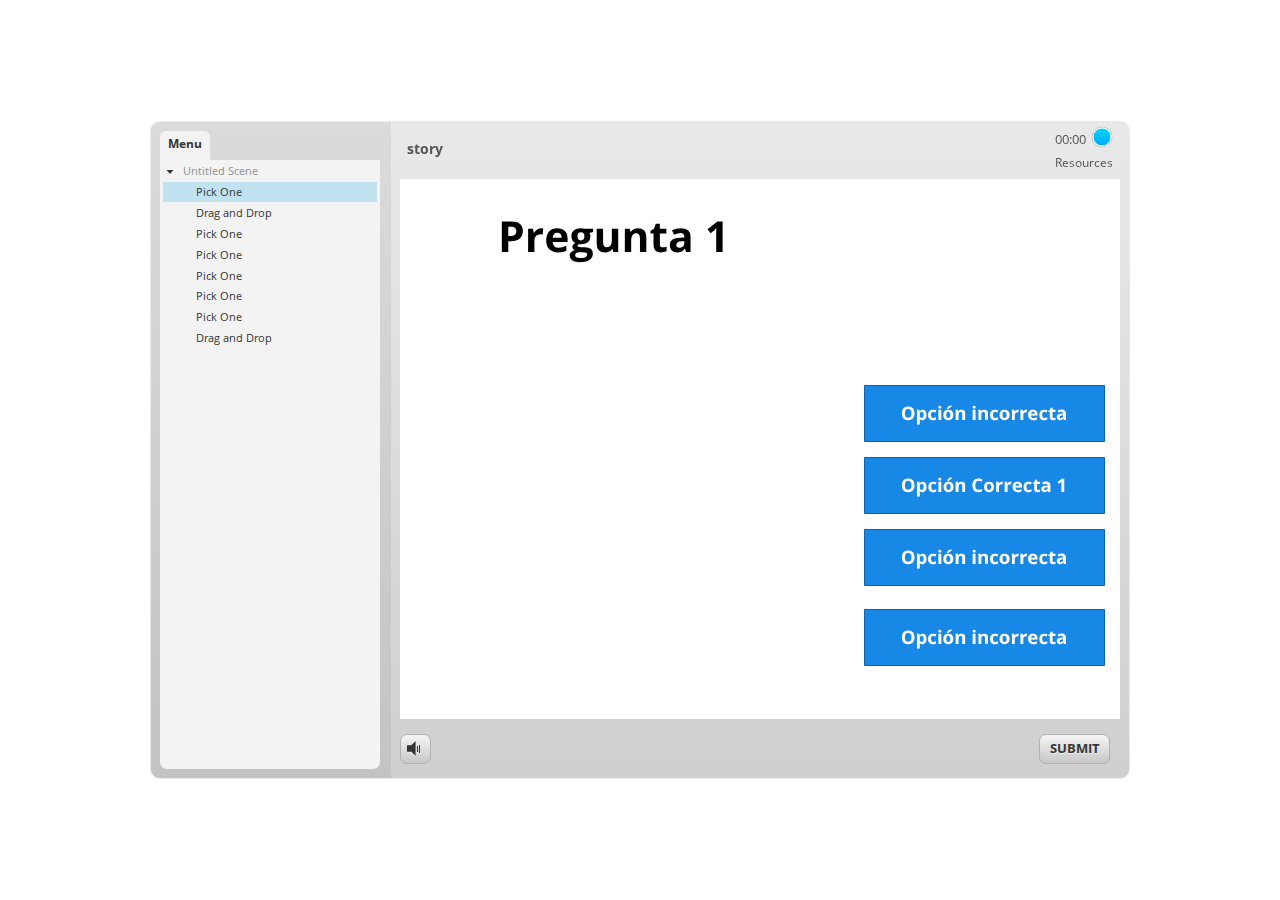
<file: index.html>
<!DOCTYPE html>
<html lang="en-US">
<head>
  <meta charset="utf-8">
  <!-- Created using Storyline 3 - http://www.articulate.com  -->
  <!-- version: 3.10.22406.0 -->
  <title>story</title>
  <meta http-equiv="x-ua-compatible" content="IE=edge" />
  <meta name="viewport" content="width=device-width, initial-scale=1.0, user-scalable=no, shrink-to-fit=no, minimal-ui" />
  <meta name="apple-mobile-web-app-capable" content="yes" />
  <style>
    html, body { height: 100%; padding: 0; margin: 0 }
    #app { height: 100%; width: 100%; }
  </style>
  
  <script>window.THREE = { };</script>
</head>
<body style="background: #FFFFFF" class="cs-HTML theme-classic">
  <!-- 360 -->
  <script>!function(e){function n(e,i){return e.test(i)}function i(e){var i=e||navigator.userAgent,o=i.split("[FBAN");if(void 0!==o[1]&&(i=o[0]),this.apple={phone:n(t,i),ipod:n(d,i),tablet:!n(t,i)&&n(s,i),device:n(t,i)||n(d,i)||n(s,i)},this.amazon={phone:n(h,i),tablet:!n(h,i)&&n(a,i),device:n(h,i)||n(a,i)},this.android={phone:n(h,i)||n(b,i),tablet:!n(h,i)&&!n(b,i)&&(n(a,i)||n(r,i)),device:n(h,i)||n(a,i)||n(b,i)||n(r,i)},this.windows={phone:n(l,i),tablet:n(p,i),device:n(l,i)||n(p,i)},this.other={blackberry:n(f,i),blackberry10:n(u,i),opera:n(c,i),firefox:n(A,i),chrome:n(w,i),device:n(f,i)||n(u,i)||n(c,i)||n(A,i)||n(w,i)},this.seven_inch=n(v,i),this.any=this.apple.device||this.android.device||this.windows.device||this.other.device||this.seven_inch,this.phone=this.apple.phone||this.android.phone||this.windows.phone,this.tablet=this.apple.tablet||this.android.tablet||this.windows.tablet,"undefined"==typeof window)return this}function o(){var e=new i;return e.Class=i,e}var t=/iPhone/i,d=/iPod/i,s=/iPad/i,b=/(?=.*\bAndroid\b)(?=.*\bMobile\b)/i,r=/Android/i,h=/(?=.*\bAndroid\b)(?=.*\bSD4930UR\b)/i,a=/(?=.*\bAndroid\b)(?=.*\b(?:KFOT|KFTT|KFJWI|KFJWA|KFSOWI|KFTHWI|KFTHWA|KFAPWI|KFAPWA|KFARWI|KFASWI|KFSAWI|KFSAWA)\b)/i,l=/IEMobile/i,p=/(?=.*\bWindows\b)(?=.*\bARM\b)/i,f=/BlackBerry/i,u=/BB10/i,c=/Opera Mini/i,w=/(CriOS|Chrome)(?=.*\bMobile\b)/i,A=/(?=.*\bFirefox\b)(?=.*\bMobile\b)/i,v=new RegExp("(?:Nexus 7|BNTV250|Kindle Fire|Silk|GT-P1000)","i");"undefined"!=typeof module&&module.exports&&"undefined"==typeof window?module.exports=i:"undefined"!=typeof module&&module.exports&&"undefined"!=typeof window?module.exports=o():"function"==typeof define&&define.amd?define("isMobile",[],e.isMobile=o()):e.isMobile=o()}(this);
    window.isMobile.apple.tablet = window.isMobile.apple.tablet ||
      (navigator.platform === 'MacIntel' && navigator.maxTouchPoints > 1);
    window.isMobile.apple.device = window.isMobile.apple.device || window.isMobile.apple.tablet;
    window.isMobile.tablet = window.isMobile.tablet || window.isMobile.apple.tablet;
    window.isMobile.any = window.isMobile.any || window.isMobile.apple.tablet;
  </script>

  <div id="focus-sink" aria-hidden="true" tabIndex=-1"></div>

  <div id="preso"></div>
  <script>
    window.DS = {};
    window.globals = {
      DATA_PATH_BASE: '',
      HAS_FRAME: true,
      HAS_SLIDE: true,

      lmsPresent: false,
      tinCanPresent: false,
      cmi5Present: false,
      aoSupport: false,
      scale: 'noscale',
      captureRc: false,
      browserSize: 'optimal',
      bgColor: '#FFFFFF',
      features: '',
      themeName: 'classic',
      preloaderColor: '#FFFFFF',
      suppressAnalytics: true,
      productChannel: 'perpetual',
      publishSource: 'storyline',
      aid: '',
      cid: '610f7cdd-b515-4d4c-8a70-ef067d8e8fc3',
      playerVersion: '3.10.22406.0',
      maxIosVideoElements: 5,

      
      parseParams: function(qs) {
        if (window.globals.parsedParams != null) {
          return window.globals.parsedParams;
        }
        qs = (qs || window.location.search.substr(1)).split('+').join(' ');
        var params = {},
            tokens,
            re = /[?&]?([^=]+)=([^&]*)/g;

        while (tokens = re.exec(qs)) {
          params[decodeURIComponent(tokens[1]).trim()] =
            decodeURIComponent(tokens[2]).trim();
        }
        window.globals.parsedParams = params;
        return params;
      }

    };

    (function() {

      var classTypes = [ 'desktop', 'mobile', 'phone', 'tablet' ];

      var addDeviceClasses = function(prefix, testObj) {
        var curr, i;
        for (i = 0; i < classTypes.length; i++) {
          curr = classTypes[i];
          if (testObj[curr]) {
            document.body.classList.add(prefix + curr);
          }
        }
      };

      var params = window.globals.parseParams(),
          isDevicePreview = params.devicepreview === '1',
          isPhoneOverride = params.deviceType === 'phone' || (isDevicePreview && params.phone == '1'),
          isTabletOverride = (params.deviceType === 'tablet' || isDevicePreview) && !isPhoneOverride,
          isMobileOverride = isPhoneOverride || isTabletOverride;

      var deviceView = {
        desktop: !window.isMobile.any && !isMobileOverride,
        mobile: window.isMobile.any || isMobileOverride,
        phone: isPhoneOverride || (window.isMobile.phone && !isTabletOverride),
        tablet: isTabletOverride || window.isMobile.tablet
      };

      window.globals.deviceView = deviceView;
      window.isMobile.desktop = !window.isMobile.any;
      window.isMobile.mobile = window.isMobile.any;

      addDeviceClasses('view-', deviceView);

    })();
  </script>
  
  <script src='story_content/user.js' type=text/javascript></script>
  <div class="slide-loader"></div>

  <script type="text/javascript">
    if (window.globals.deviceView.isMobile) { var doc = document, loader = doc.body.querySelector('.slide-loader'); [ 1, 2, 3 ].forEach(function(n) { var d = doc.createElement('div'); d.style.backgroundColor = window.globals.preloaderColor; d.classList.add('mobile-loader-dot'); d.classList.add('dot' + n); loader.appendChild(d); }); }
  </script>

  <div class="mobile-load-title-overlay" style="display: none">
    <div class="mobile-load-title">story</div>
  </div>

  <div class="mobile-chrome-warning"></div>

  <script>
    
    if (window.autoSpider && window.vInterfaceObject) {
      document.querySelector('.mobile-load-title-overlay').style.display = 'none';
    }
  </script>

  

  <link rel="stylesheet" href="html5/data/css/output.min.css" data-noprefix />
</body>
<script src="html5/lib/scripts/ds-bootstrap.min.js"></script>
</html>
</file>
<file: html5/data/css/output.min.css>
@font-face {
  font-family: 'Open SansBold CharsBold3F5A318A';
  src: url('[data-uri]');
  font-style: normal;
  font-weight: normal;
}
@font-face {
  font-family: 'Open Sans Charset1_ 67s87EFE370';
  src: url('[data-uri]');
  font-style: normal;
  font-weight: normal;
}
@font-face {
  font-family: 'Open SansBoldItalItalic41BD517D';
  src: url('[data-uri]');
  font-style: normal;
  font-weight: normal;
}
@font-face {
  font-family: 'Open Sans Charset0_v9TY33EDE6F2';
  src: url('[data-uri]');
  font-style: normal;
  font-weight: normal;
}
.cs-npnxnanbsnfns00001100101 .cs-infopanel  {
  box-shadow: 0 1px 0 rgba(184, 184, 184, 1);
  background: rgba(255, 255, 255, 1);
}
.cs-npnxnanbsnfns00001100101 .cs-infopanel .cs-link {
  color: rgba(124, 34, 128, 1);
}
.cs-npnxnanbsnfns00001100101 .cs-infopanel .cs-link:hover {
  color: rgba(0, 0, 238, 1);
}
.cs-npnxnanbsnfns00001100101 .cs-infopanel .cs-name {
  color: rgba(68, 68, 68, 1);
}
.cs-npnxnanbsnfns00001100101 .cs-infopanel .cs-title {
  color: rgba(153, 153, 153, 1);
}
.cs-npnxnanbsnfns00001100101 .cs-infopanelpopup  {
  box-shadow: 0 1px 0 rgba(184, 184, 184, 1);
  background: linear-gradient(180deg, rgba(233, 233, 233, 1) 0%, rgba(207, 207, 207, 1) 100%);
}
.cs-npnxnanbsnfns00001100101 .cs-infopanelpopup .cs-link {
  color: rgba(124, 34, 128, 1);
}
.cs-npnxnanbsnfns00001100101 .cs-infopanelpopup .cs-link:hover {
  color: rgba(0, 0, 238, 1);
}
.cs-npnxnanbsnfns00001100101 .cs-infopanelpopup .cs-name {
  color: rgba(68, 68, 68, 1);
}
.cs-npnxnanbsnfns00001100101 .cs-infopanelpopup .cs-bio {
  color: rgba(153, 153, 153, 1);
}
.cs-npnxnanbsnfns00001100101 .cs-timer  {
  color: rgba(85, 85, 85, 1);
}
.cs-npnxnanbsnfns00001100101 .cs-duration stop:first-child {
  stop-color: rgba(0, 215, 255, 1);
}
.cs-npnxnanbsnfns00001100101 .cs-duration stop:last-child {
  stop-color: rgba(0, 171, 255, 1);
}
.cs-npnxnanbsnfns00001100101 .cs-elapsed stop:first-child {
  stop-color: rgba(254, 227, 71, 1);
}
.cs-npnxnanbsnfns00001100101 .cs-elapsed stop:last-child {
  stop-color: rgba(252, 204, 42, 1);
}
.cs-npnxnanbsnfns00001100101 .cs-timer .cs-pie .cs-innerstroke {
  stroke: rgba(199, 199, 199, 1);
}
.cs-npnxnanbsnfns00001100101 .cs-timer .cs-pie .cs-innerborder {
  stroke: rgba(255, 255, 255, 1);
}
.cs-npnxnanbsnfns00001100101 .cs-window  {
  box-shadow: 0 8px 5px rgba(0, 0, 0, 0.2);
  border-color: rgba(234, 234, 234, 1);
  background: rgba(243, 243, 243, 1);
  color: rgba(85, 85, 85, 1);
}
.cs-npnxnanbsnfns00001100101 .cs-window .cs-diva {
  border-color: rgba(247, 247, 247, 1);
}
.cs-npnxnanbsnfns00001100101 .cs-window .cs-divb {
  border-color: rgba(211, 211, 211, 1);
}
.cs-npnxnanbsnfns00001100101 .cs-editor .cs-editor-slide {
  color: rgba(85, 85, 85, 1);
}
.cs-npnxnanbsnfns00001100101 .cs-editor .cs-editor-html {
  color: rgba(68, 68, 68, 1);
}
.cs-npnxnanbsnfns00001100101 .cs-editor .cs-editor-button {
  text-shadow: 0 1px 0 rgba(240, 240, 240, 1);
  color: rgba(53, 53, 53, 1);
  border-color: rgba(177, 177, 177, 1);
  background: linear-gradient(180deg, rgba(245, 245, 245, 1) 0%, rgba(199, 199, 199, 1) 100%);
}
.cs-npnxnanbsnfns00001100101 .cs-editor .cs-editor-button:hover {
  background: linear-gradient(180deg, rgba(242, 242, 242, 1) 0%, rgba(175, 175, 175, 1) 100%);
}
.cs-npnxnanbsnfns00001100101 .cs-editor .cs-editor-button:active {
  background: linear-gradient(180deg, rgba(199, 199, 199, 1) 0%, rgba(244, 244, 244, 1) 100%);
}
.cs-npnxnanbsnfns00001100101 .cs-listitem  {
  color: rgba(53, 53, 53, 1);
  border-color: rgba(223, 223, 223, 1);
}
.cs-npnxnanbsnfns00001100101 .cs-listitem.cs-viewed {
  color: rgba(144, 144, 144, 1);
}
.cs-npnxnanbsnfns00001100101 .cs-listitem.cs-selected {
  color: rgba(53, 53, 53, 1);
  background: rgba(192, 226, 241, 1);
}
.cs-npnxnanbsnfns00001100101 .cs-listitem.cs-selected:hover {
  background: rgba(192, 226, 241, 1);
}
.cs-npnxnanbsnfns00001100101 .cs-listitem.cs-selected.hover {
  background: rgba(192, 226, 241, 1);
}
.cs-npnxnanbsnfns00001100101 .cs-listitem.cs-selected:focus {
  background: rgba(192, 226, 241, 1);
}
.cs-npnxnanbsnfns00001100101 .cs-listitem .cs-icon-carrot {
  fill: rgba(53, 53, 53, 1);
}
.cs-npnxnanbsnfns00001100101 .cs-listitem .cs-icon-carrot .cs-shadow {
  fill: rgba(255, 255, 255, 1);
}
.cs-npnxnanbsnfns00001100101 .cs-listitem:hover {
  background: rgba(230, 230, 230, 1);
}
.cs-npnxnanbsnfns00001100101 .cs-listitem.hover {
  background: rgba(230, 230, 230, 1);
}
.cs-npnxnanbsnfns00001100101 .cs-listitem:focus {
  background: rgba(230, 230, 230, 1);
}
.cs-npnxnanbsnfns00001100101 .cs-glossary  {
  color: rgba(53, 53, 53, 1);
}
.cs-npnxnanbsnfns00001100101 .cs-glossary .cs-scrolling-panel {
  background: rgba(231, 231, 231, 1);
}
.cs-npnxnanbsnfns00001100101 .cs-glossary .cs-term.cs-selected .cs-choice-list-trigger {
  color: rgba(53, 53, 53, 1);
  background: rgba(192, 226, 241, 1);
}
.cs-npnxnanbsnfns00001100101 .cs-glossary .cs-term.cs-selected .cs-choice-list-trigger:focus {
  color: rgba(53, 53, 53, 1);
  background: rgba(192, 226, 241, 1);
}
.cs-npnxnanbsnfns00001100101 .cs-glossary .cs-term:hover .cs-choice-list-trigger {
  background: rgba(230, 230, 230, 1);
}
.cs-npnxnanbsnfns00001100101 .cs-glossary .cs-term.hover .cs-choice-list-trigger {
  background: rgba(230, 230, 230, 1);
}
.cs-npnxnanbsnfns00001100101 .cs-glossary .cs-term .cs-choice-list-trigger:focus {
  background: rgba(230, 230, 230, 1);
}
.cs-npnxnanbsnfns00001100101 .cs-glossary .cs-diva {
  border-color: rgba(226, 226, 226, 1);
}
.cs-npnxnanbsnfns00001100101 .cs-glossary .cs-divb {
  border-color: rgba(226, 226, 226, 1);
}
.cs-npnxnanbsnfns00001100101 .cs-glossary .cs-divc {
  border-color: rgba(250, 250, 250, 1);
}
.cs-npnxnanbsnfns00001100101 .cs-glossary .cs-heading {
  color: rgba(68, 68, 68, 1);
}
.cs-npnxnanbsnfns00001100101 .cs-resource .cs-separator {
  border-color: rgba(224, 224, 224, 1);
}
.cs-npnxnanbsnfns00001100101 .cs-outline  {
  color: rgba(68, 68, 68, 1);
}
.cs-npnxnanbsnfns00001100101 .cs-outline .cs-diva {
  border-color: rgba(198, 198, 198, 1);
}
.cs-npnxnanbsnfns00001100101 .cs-outline .cs-divb {
  border-color: rgba(249, 249, 249, 1);
}
.cs-npnxnanbsnfns00001100101 .cs-outline .cs-divc {
  border-color: rgba(225, 225, 225, 1);
}
.cs-npnxnanbsnfns00001100101 .cs-outline .cs-search-filter:hover {
  color: rgba(0, 0, 238, 1);
}
.cs-npnxnanbsnfns00001100101 .cs-outline .cs-search-filter.hover {
  color: rgba(0, 0, 238, 1);
}
.cs-npnxnanbsnfns00001100101 .cs-transcript  {
  color: rgba(68, 68, 68, 1);
}
.cs-npnxnanbsnfns00001100101 .cs-transcript .cs-div {
  border-color: rgba(225, 225, 225, 1);
}
.cs-npnxnanbsnfns00001100101 .cs-tabs:not(.topmenu-item) {
  color: rgba(85, 85, 85, 1);
}
.cs-npnxnanbsnfns00001100101 .cs-tabs .cs-inner-button:not(.topmenu-item) {
  text-shadow: 0 1px 0 rgba(240, 240, 240, 1);
}
.cs-npnxnanbsnfns00001100101 .cs-tabs:hover:not(.topmenu-item) {
  color: rgba(51, 51, 51, 1);
}
.cs-npnxnanbsnfns00001100101 .cs-tabs.cs-selected {
  background: rgba(243, 243, 243, 1);
  color: rgba(51, 51, 51, 1);
}
.cs-npnxnanbsnfns00001100101 .cs-seekcontrol  {
  background: linear-gradient(180deg, rgba(245, 245, 245, 1) 0%, rgba(199, 199, 199, 1) 100%);
  border-color: rgba(177, 177, 177, 1);
}
.cs-npnxnanbsnfns00001100101 .cs-seekcontrol .cs-button:hover .cs-icon {
  fill: rgba(85, 85, 85, 1);
}
.cs-npnxnanbsnfns00001100101 .cs-seekcontrol .cs-button.hover .cs-icon {
  fill: rgba(85, 85, 85, 1);
}
.cs-npnxnanbsnfns00001100101 .cs-seekcontrol .cs-button .cs-icon-shadow {
  fill: rgba(240, 240, 240, 1);
}
.cs-npnxnanbsnfns00001100101 .cs-seekcontrol .cs-button .cs-icon {
  fill: rgba(45, 45, 45, 1);
}
.cs-npnxnanbsnfns00001100101 .cs-seekcontrol .cs-seek .cs-fill {
  background: rgba(255, 255, 255, 1);
}
.cs-npnxnanbsnfns00001100101 .cs-seekcontrol .cs-seek {
  background: rgba(231, 231, 231, 1);
  border-color: rgba(184, 184, 184, 1);
}
.cs-npnxnanbsnfns00001100101 .cs-searchinput .cs-input {
  color: rgba(138, 138, 138, 1);
  border-color: rgba(173, 173, 173, 1);
  background: rgba(223, 223, 223, 1);
}
.cs-npnxnanbsnfns00001100101 .cs-searchinput .cs-input:focus {
  color: rgba(51, 51, 51, 1);
  background: rgba(250, 250, 250, 1);
}
.cs-npnxnanbsnfns00001100101 .cs-searchinput .cs-input:hover {
  box-shadow: inset 0 0 1px 0 rgba(107, 248, 255, 1);
}
.cs-npnxnanbsnfns00001100101 .cs-searchinput .cs-input.hover {
  box-shadow: inset 0 0 1px 0 rgba(107, 248, 255, 1);
}
.cs-npnxnanbsnfns00001100101 .cs-searchinput .cs-button .cs-icon {
  fill: rgba(138, 138, 138, 1);
}
.cs-npnxnanbsnfns00001100101 .cs-searchinput .cs-button:hover {
  fill: linear-gradient(180deg, rgba(245, 245, 245, 1) 0%, rgba(199, 199, 199, 1) 100%);
}
.cs-npnxnanbsnfns00001100101 .cs-searchinput .cs-button.hover {
  fill: linear-gradient(180deg, rgba(245, 245, 245, 1) 0%, rgba(199, 199, 199, 1) 100%);
}
.cs-npnxnanbsnfns00001100101 .cs-menu  {
  box-shadow: 0 1px 0 rgba(184, 184, 184, 1);
  background: rgba(243, 243, 243, 1);
}
.cs-npnxnanbsnfns00001100101 .cs-topmenu-item.active .cs-tab {
  background: rgba(243, 243, 243, 1);
}
.cs-npnxnanbsnfns00001100101 .cs-logo  {
  box-shadow: 0 1px 0 rgba(184, 184, 184, 1);
  background: rgba(255, 255, 255, 1);
}
.cs-npnxnanbsnfns00001100101 .cs-checkbox  {
  color: rgba(68, 68, 68, 1);
}
.cs-npnxnanbsnfns00001100101 .cs-checkbox:hover {
  border-color: rgba(107, 248, 255, 1);
}
.cs-npnxnanbsnfns00001100101 .cs-checkbox.hover {
  border-color: rgba(107, 248, 255, 1);
}
.cs-npnxnanbsnfns00001100101 .cs-checkbox .cs-box {
  color: rgba(255, 255, 255, 1);
  border-color: rgba(184, 184, 184, 1);
}
.cs-npnxnanbsnfns00001100101 .cs-checkbox .cs-box:checked::after {
  color: rgba(51, 204, 0, 1);
}
.cs-npnxnanbsnfns00001100101 .cs-button  {
  text-shadow: 0 1px 0 rgba(240, 240, 240, 1);
  color: rgba(53, 53, 53, 1);
  border-color: rgba(177, 177, 177, 1);
  background: linear-gradient(180deg, rgba(245, 245, 245, 1) 0%, rgba(199, 199, 199, 1) 100%);
  box-shadow: 0 1px 0 rgba(207, 207, 207, 1);
}
.cs-npnxnanbsnfns00001100101 .cs-button .cs-icon {
  fill: rgba(53, 53, 53, 1);
}
.cs-npnxnanbsnfns00001100101 .cs-button .cs-icon-shadow {
  fill: rgba(240, 240, 240, 1);
}
.cs-npnxnanbsnfns00001100101 .cs-button:hover {
  background: linear-gradient(180deg, rgba(242, 242, 242, 1) 0%, rgba(175, 175, 175, 1) 100%);
}
.cs-npnxnanbsnfns00001100101 .cs-button.hover {
  background: linear-gradient(180deg, rgba(242, 242, 242, 1) 0%, rgba(175, 175, 175, 1) 100%);
}
.cs-npnxnanbsnfns00001100101 .cs-button:active {
  background: linear-gradient(180deg, rgba(199, 199, 199, 1) 0%, rgba(244, 244, 244, 1) 100%);
}
.cs-npnxnanbsnfns00001100101 .cs-button.cs-disabled:hover {
  background: linear-gradient(180deg, rgba(245, 245, 245, 1) 0%, rgba(199, 199, 199, 1) 100%);
}
.cs-npnxnanbsnfns00001100101 .cs-button.cs-disabled.hover {
  background: linear-gradient(180deg, rgba(245, 245, 245, 1) 0%, rgba(199, 199, 199, 1) 100%);
}
.cs-npnxnanbsnfns00001100101 .cs-button.cs-disabled:active {
  background: linear-gradient(180deg, rgba(245, 245, 245, 1) 0%, rgba(199, 199, 199, 1) 100%);
}
.cs-npnxnanbsnfns00001100101 .cs-button.cs-volume:hover {
  background: linear-gradient(180deg, rgba(245, 245, 245, 1) 0%, rgba(199, 199, 199, 1) 100%);
}
.cs-npnxnanbsnfns00001100101 .cs-button.cs-volume.hover {
  background: linear-gradient(180deg, rgba(245, 245, 245, 1) 0%, rgba(199, 199, 199, 1) 100%);
}
.cs-npnxnanbsnfns00001100101 .cs-button.cs-volume:active {
  background: linear-gradient(180deg, rgba(245, 245, 245, 1) 0%, rgba(199, 199, 199, 1) 100%);
}
.cs-npnxnanbsnfns00001100101.cs-base  {
  color: rgba(85, 85, 85, 1);
  border-color: rgba(233, 233, 233, 1);
  background: linear-gradient(180deg, rgba(233, 233, 233, 1) 0%, rgba(207, 207, 207, 1) 100%);
}
.cs-npnxnanbsnfns00001100101.cs-base .cs-separator .cs-diva {
  background: rgba(211, 211, 211, 1);
}
.cs-npnxnanbsnfns00001100101.cs-base .cs-separator .cs-divb {
  background: rgba(247, 247, 247, 1);
}
.cs-npnxnanbsnfns00001100101.cs-base .cs-topmenu-item.active .cs-tab {
  border-color: rgba(211, 211, 211, 1);
}
.cs-npnxnanbsnfns00001100101.cs-base .cs-topmenu-item.active .cs-panel {
  border-color: rgba(211, 211, 211, 1);
}
.cs-npnxnanbsnfns00001100101.cs-base .cs-left {
  background: linear-gradient(180deg, rgba(219, 219, 219, 1) 0%, rgba(195, 195, 195, 1) 100%);
}
.cs-npnxnanbsnfns00001100101.cs-base .cs-area-primary .cs-slide-container {
  background: linear-gradient(180deg, rgba(233, 233, 233, 1) 0%, rgba(207, 207, 207, 1) 100%);
}
.cs-npnxnanbsnfns00001100101 .cs-volume::-moz-range-thumb {
  border-color: rgba(165, 165, 165, 1);
  box-shadow: inset 0 0 1px 0 rgba(212, 212, 212, 1);
  background: rgba(200, 200, 200, 1);
}
.cs-npnxnanbsnfns00001100101 .cs-volume::-ms-thumb {
  border-color: rgba(165, 165, 165, 1);
  box-shadow: inset 0 0 1px 0 rgba(212, 212, 212, 1);
  background: rgba(200, 200, 200, 1);
}
.cs-npnxnanbsnfns00001100101 .cs-volume::-webkit-slider-thumb {
  border-color: rgba(165, 165, 165, 1);
  box-shadow: inset 0 0 1px 0 rgba(212, 212, 212, 1);
  background: rgba(200, 200, 200, 1);
}
.cs-npnxnanbsnfns00001100101 .cs-volume::-moz-range-track {
  border-color: rgba(242, 242, 242, 1);
  background: linear-gradient(180deg, rgba(188, 188, 188, 1) 0%, rgba(188, 188, 188, 1) 50.196%, rgba(195, 195, 195, 1) 100%);
}
.cs-npnxnanbsnfns00001100101 .cs-volume::-ms-track {
  border-color: rgba(242, 242, 242, 1);
  background: linear-gradient(180deg, rgba(188, 188, 188, 1) 0%, rgba(188, 188, 188, 1) 50.196%, rgba(195, 195, 195, 1) 100%);
}
.cs-npnxnanbsnfns00001100101 .cs-volume::-webkit-slider-runnable-track {
  border-color: rgba(242, 242, 242, 1);
  background: linear-gradient(180deg, rgba(188, 188, 188, 1) 0%, rgba(188, 188, 188, 1) 50.196%, rgba(195, 195, 195, 1) 100%);
}
body.show-focus .tab-focus-box {
  border-color: rgba(255, 255, 0, 1);
}
.skipnav {
  border-color: rgba(255, 255, 0, 1);
}
.fn-npnxnanbsnfns00001100101 {
  font-family: 'Open SansD6FFC9F9';
  -webkit-font-variant-ligatures: no-common-ligatures;
  font-variant-ligatures: no-common-ligatures;
}
.fn-pxabnsnfns00001100101 {
  font-family: 'Open SansD6FFC9F9';
  -webkit-font-variant-ligatures: no-common-ligatures;
  font-variant-ligatures: no-common-ligatures;
}
.fn-npxnabnsnfns00001100101 {
  font-family: 'Open SansD6FFC9F9';
  -webkit-font-variant-ligatures: no-common-ligatures;
  font-variant-ligatures: no-common-ligatures;
}
.fn-npnxnanbnsnfns00001100101 {
  font-family: 'Open SansD6FFC9F9';
  -webkit-font-variant-ligatures: no-common-ligatures;
  font-variant-ligatures: no-common-ligatures;
}
.fn-pxabnsnfns00001100100 {
  font-family: 'Open SansD6FFC9F9';
  -webkit-font-variant-ligatures: no-common-ligatures;
  font-variant-ligatures: no-common-ligatures;
}
@font-face {
  font-family: 'Open SansD6FFC9F9';
  src: url('[data-uri]');
  font-style: normal;
  font-weight: bold;
}
@font-face {
  font-family: 'Open SansD6FFC9F9';
  src: url('[data-uri]');
  font-style: normal;
  font-weight: normal;
}
.cs-InvalidPromptSlide .cs-6dSmEHu4749-InvalidPromptSlide-btn0 {
  color: rgba(53, 53, 53, 1);
  border-color: rgba(177, 177, 177, 1);
  background: linear-gradient(180deg, rgba(245, 245, 245, 1) 0%, rgba(199, 199, 199, 1) 100%);
  text-shadow: 0 1px 0 rgba(240, 240, 240, 1);
}
.cs-InvalidPromptSlide .cs-6dSmEHu4749-InvalidPromptSlide-btn0 .cs-html {
  color: rgba(68, 68, 68, 1);
}
.cs-InvalidPromptSlide .cs-6dSmEHu4749-InvalidPromptSlide-btn0 .cs-slide {
  border-color: rgba(85, 85, 85, 1);
}
.cs-InvalidPromptSlide .cs-6dSmEHu4749-InvalidPromptSlide-btn0:hover {
  background: linear-gradient(180deg, rgba(242, 242, 242, 1) 0%, rgba(175, 175, 175, 1) 100%);
}
.cs-InvalidPromptSlide .cs-6dSmEHu4749-InvalidPromptSlide-btn0:active {
  background: linear-gradient(180deg, rgba(199, 199, 199, 1) 0%, rgba(244, 244, 244, 1) 100%);
}
.cs-PrintPromptSlide .cs-6dSmEHu4749-PrintPromptSlide-btn0 {
  color: rgba(53, 53, 53, 1);
  border-color: rgba(177, 177, 177, 1);
  background: linear-gradient(180deg, rgba(245, 245, 245, 1) 0%, rgba(199, 199, 199, 1) 100%);
  text-shadow: 0 1px 0 rgba(240, 240, 240, 1);
}
.cs-PrintPromptSlide .cs-6dSmEHu4749-PrintPromptSlide-btn0 .cs-html {
  color: rgba(68, 68, 68, 1);
}
.cs-PrintPromptSlide .cs-6dSmEHu4749-PrintPromptSlide-btn0 .cs-slide {
  border-color: rgba(85, 85, 85, 1);
}
.cs-PrintPromptSlide .cs-6dSmEHu4749-PrintPromptSlide-btn0:hover {
  background: linear-gradient(180deg, rgba(242, 242, 242, 1) 0%, rgba(175, 175, 175, 1) 100%);
}
.cs-PrintPromptSlide .cs-6dSmEHu4749-PrintPromptSlide-btn0:active {
  background: linear-gradient(180deg, rgba(199, 199, 199, 1) 0%, rgba(244, 244, 244, 1) 100%);
}
.cs-ScrollPromptSlide .cs-6dSmEHu4749-ScrollPromptSlide-btn0 {
  color: rgba(53, 53, 53, 1);
  border-color: rgba(177, 177, 177, 1);
  background: linear-gradient(180deg, rgba(245, 245, 245, 1) 0%, rgba(199, 199, 199, 1) 100%);
  text-shadow: 0 1px 0 rgba(240, 240, 240, 1);
}
.cs-ScrollPromptSlide .cs-6dSmEHu4749-ScrollPromptSlide-btn0 .cs-html {
  color: rgba(68, 68, 68, 1);
}
.cs-ScrollPromptSlide .cs-6dSmEHu4749-ScrollPromptSlide-btn0 .cs-slide {
  border-color: rgba(85, 85, 85, 1);
}
.cs-ScrollPromptSlide .cs-6dSmEHu4749-ScrollPromptSlide-btn0:hover {
  background: linear-gradient(180deg, rgba(242, 242, 242, 1) 0%, rgba(175, 175, 175, 1) 100%);
}
.cs-ScrollPromptSlide .cs-6dSmEHu4749-ScrollPromptSlide-btn0:active {
  background: linear-gradient(180deg, rgba(199, 199, 199, 1) 0%, rgba(244, 244, 244, 1) 100%);
}
.cs-TimerPromptSlide-6rHBcUC3egy .cs-6dSmEHu4749-TimerPromptSlide-6rHBcUC3egy-btn0 {
  color: rgba(53, 53, 53, 1);
  border-color: rgba(177, 177, 177, 1);
  background: linear-gradient(180deg, rgba(245, 245, 245, 1) 0%, rgba(199, 199, 199, 1) 100%);
  text-shadow: 0 1px 0 rgba(240, 240, 240, 1);
}
.cs-TimerPromptSlide-6rHBcUC3egy .cs-6dSmEHu4749-TimerPromptSlide-6rHBcUC3egy-btn0 .cs-html {
  color: rgba(68, 68, 68, 1);
}
.cs-TimerPromptSlide-6rHBcUC3egy .cs-6dSmEHu4749-TimerPromptSlide-6rHBcUC3egy-btn0 .cs-slide {
  border-color: rgba(85, 85, 85, 1);
}
.cs-TimerPromptSlide-6rHBcUC3egy .cs-6dSmEHu4749-TimerPromptSlide-6rHBcUC3egy-btn0:hover {
  background: linear-gradient(180deg, rgba(242, 242, 242, 1) 0%, rgba(175, 175, 175, 1) 100%);
}
.cs-TimerPromptSlide-6rHBcUC3egy .cs-6dSmEHu4749-TimerPromptSlide-6rHBcUC3egy-btn0:active {
  background: linear-gradient(180deg, rgba(199, 199, 199, 1) 0%, rgba(244, 244, 244, 1) 100%);
}
.cs-ResumePromptSlide .cs-6dSmEHu4749-ResumePromptSlide-btn0 {
  color: rgba(53, 53, 53, 1);
  border-color: rgba(177, 177, 177, 1);
  background: linear-gradient(180deg, rgba(245, 245, 245, 1) 0%, rgba(199, 199, 199, 1) 100%);
  text-shadow: 0 1px 0 rgba(240, 240, 240, 1);
}
.cs-ResumePromptSlide .cs-6dSmEHu4749-ResumePromptSlide-btn0 .cs-html {
  color: rgba(68, 68, 68, 1);
}
.cs-ResumePromptSlide .cs-6dSmEHu4749-ResumePromptSlide-btn0 .cs-slide {
  border-color: rgba(85, 85, 85, 1);
}
.cs-ResumePromptSlide .cs-6dSmEHu4749-ResumePromptSlide-btn0:hover {
  background: linear-gradient(180deg, rgba(242, 242, 242, 1) 0%, rgba(175, 175, 175, 1) 100%);
}
.cs-ResumePromptSlide .cs-6dSmEHu4749-ResumePromptSlide-btn0:active {
  background: linear-gradient(180deg, rgba(199, 199, 199, 1) 0%, rgba(244, 244, 244, 1) 100%);
}
.cs-ResumePromptSlide .cs-6dSmEHu4749-ResumePromptSlide-btn1 {
  color: rgba(53, 53, 53, 1);
  border-color: rgba(177, 177, 177, 1);
  background: linear-gradient(180deg, rgba(245, 245, 245, 1) 0%, rgba(199, 199, 199, 1) 100%);
  text-shadow: 0 1px 0 rgba(240, 240, 240, 1);
}
.cs-ResumePromptSlide .cs-6dSmEHu4749-ResumePromptSlide-btn1 .cs-html {
  color: rgba(68, 68, 68, 1);
}
.cs-ResumePromptSlide .cs-6dSmEHu4749-ResumePromptSlide-btn1 .cs-slide {
  border-color: rgba(85, 85, 85, 1);
}
.cs-ResumePromptSlide .cs-6dSmEHu4749-ResumePromptSlide-btn1:hover {
  background: linear-gradient(180deg, rgba(242, 242, 242, 1) 0%, rgba(175, 175, 175, 1) 100%);
}
.cs-ResumePromptSlide .cs-6dSmEHu4749-ResumePromptSlide-btn1:active {
  background: linear-gradient(180deg, rgba(199, 199, 199, 1) 0%, rgba(244, 244, 244, 1) 100%);
}
.cs-ExternalInterfaceErrorSlide .cs-buttonOK {
  color: rgba(53, 53, 53, 1);
  border-color: rgba(177, 177, 177, 1);
  background: linear-gradient(180deg, rgba(245, 245, 245, 1) 0%, rgba(199, 199, 199, 1) 100%);
  text-shadow: 0 1px 0 rgba(240, 240, 240, 1);
}
.cs-ExternalInterfaceErrorSlide .cs-buttonOK .cs-html {
  color: rgba(68, 68, 68, 1);
}
.cs-ExternalInterfaceErrorSlide .cs-buttonOK .cs-slide {
  border-color: rgba(85, 85, 85, 1);
}
.cs-ExternalInterfaceErrorSlide .cs-buttonOK:hover {
  background: linear-gradient(180deg, rgba(242, 242, 242, 1) 0%, rgba(175, 175, 175, 1) 100%);
}
.cs-ExternalInterfaceErrorSlide .cs-buttonOK:active {
  background: linear-gradient(180deg, rgba(199, 199, 199, 1) 0%, rgba(244, 244, 244, 1) 100%);
}
</file>
